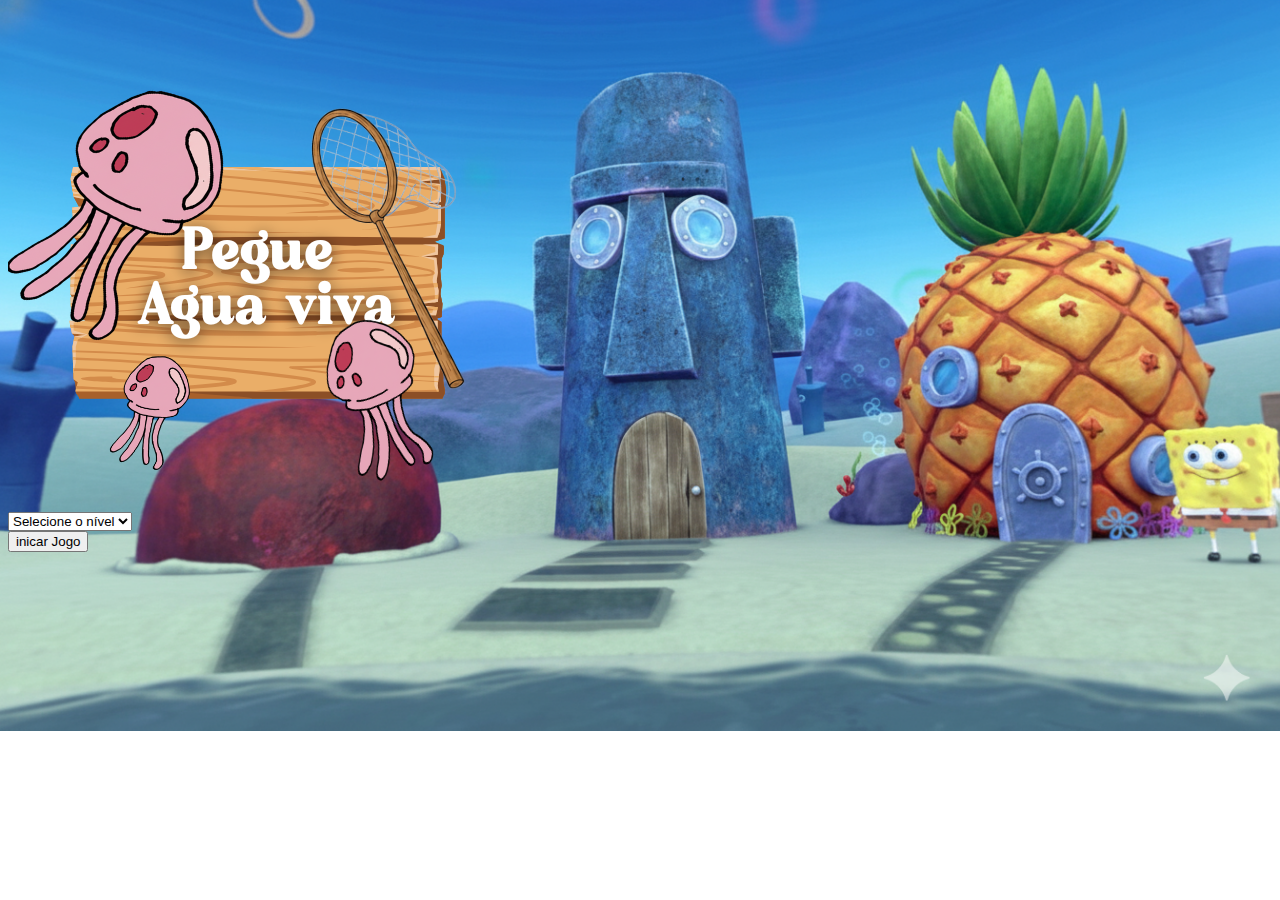
<file: index.html>
<!DOCTYPE html>
<html lang="en">

<head>
    <meta charset="UTF-8">
    <meta name="viewport" content="width=device-width, initial-scale=1.0">
    <title>Pegue Agua Viva</title>
    <link href="https://cdn.jsdelivr.net/npm/bootstrap@5.3.8/dist/css/bootstrap.min.css" rel="stylesheet"
        integrity="sha384-sRIl4kxILFvY47J16cr9ZwB07vP4J8+LH7qKQnuqkuIAvNWLzeN8tE5YBujZqJLB" crossorigin="anonymous">
    <link rel="stylesheet" href="assets/css/estilo.css">
    <link rel="icon" type="image/png" href="assets/imagens/aguaviva.png">
    <script>
        function iniciarJogo() {
            let nivel = document.getElementById('nivel').value

            if(nivel === ''){
                alert('Selecione um nível para inciar o jogo!')
                return false
            }

            window.location.href = "app.html?" + nivel
        }
    </script>
</head>

<body>
    <div class="container">
        <div class="row">
            <div class="col">
                <div class="d-flex justify-content-center">
                    <img src="assets/imagens/game.png" alt="">
                </div>
            </div>
        </div>

        <div class="row">
            <div class="col">
                <div class="d-flex justify-content-center">
                    <div class="mb-2">
                        <select name="" class="form-control" id="nivel">
                            <option value="" ><b>Selecione o nível</b></option>
                            <option value="normal">Normal</option>
                            <option value="dificil">Difícil</option>
                            <option value="impossivel">impossivel</option>
                        </select>
                    </div>
                </div>
            </div>
        </div>


        <div class="row">
            <div class="col">
                <div class="d-flex justify-content-center jogar">
                    <button type="button" class="btn btn-danger btn-lg" onclick="iniciarJogo()">inicar Jogo</button>
                </div>
            </div>
        </div>
    </div>
</body>

</html>
</file>
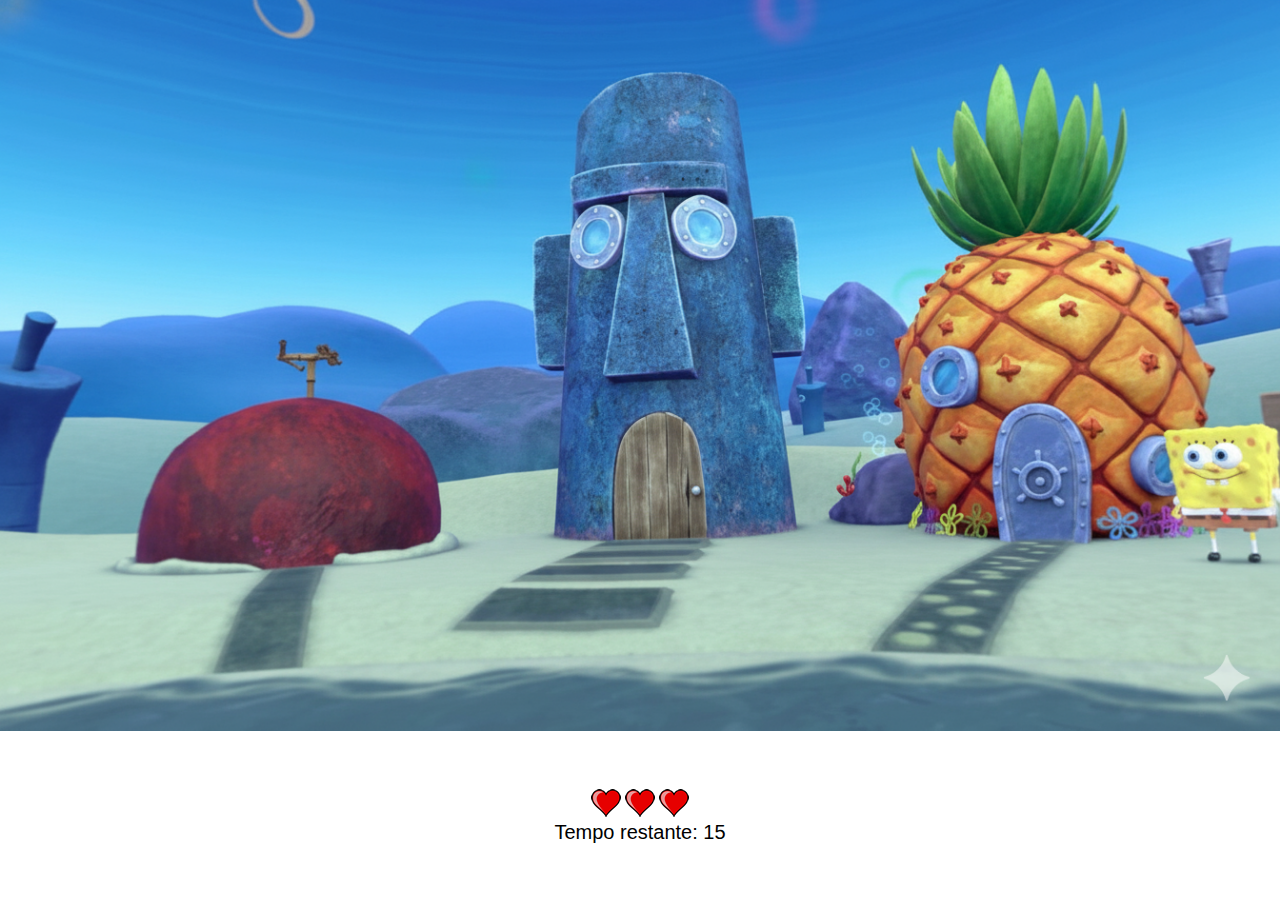
<file: app.html>
<!DOCTYPE html>
<html lang="en">
<head>
    <meta charset="UTF-8">
    <meta name="viewport" content="width=device-width, initial-scale=1.0">
    <title>Game</title>
    <script src="assets/js/jogo.js"></script>
    <link rel="stylesheet" href="assets/css/estilo.css">
    <link rel="icon" type="image/png" href="assets/imagens/aguaviva.png">
</head>
<body onresize="ajustaTamanhoPalcoJogo()">
    
    <div class="painel">
        <div class="vidas">
            <img id="v1" src="assets/imagens/coracao_cheio.png" alt="">
            <img id="v2" src="assets/imagens/coracao_cheio.png" alt="">
            <img id="v3" src="assets/imagens/coracao_cheio.png" alt="">
        </div>

        <div class="cronometro">
            Tempo restante: <span id="cronometro"></span>
        </div>
    </div>

    <script>
        document.getElementById('cronometro').innerHTML = tempo

        
        var criaMosquito = setInterval(function(){
            posicaoRandomica()
        }, criaAguaVivaTempo)
    </script>
</body>

</html>
</file>
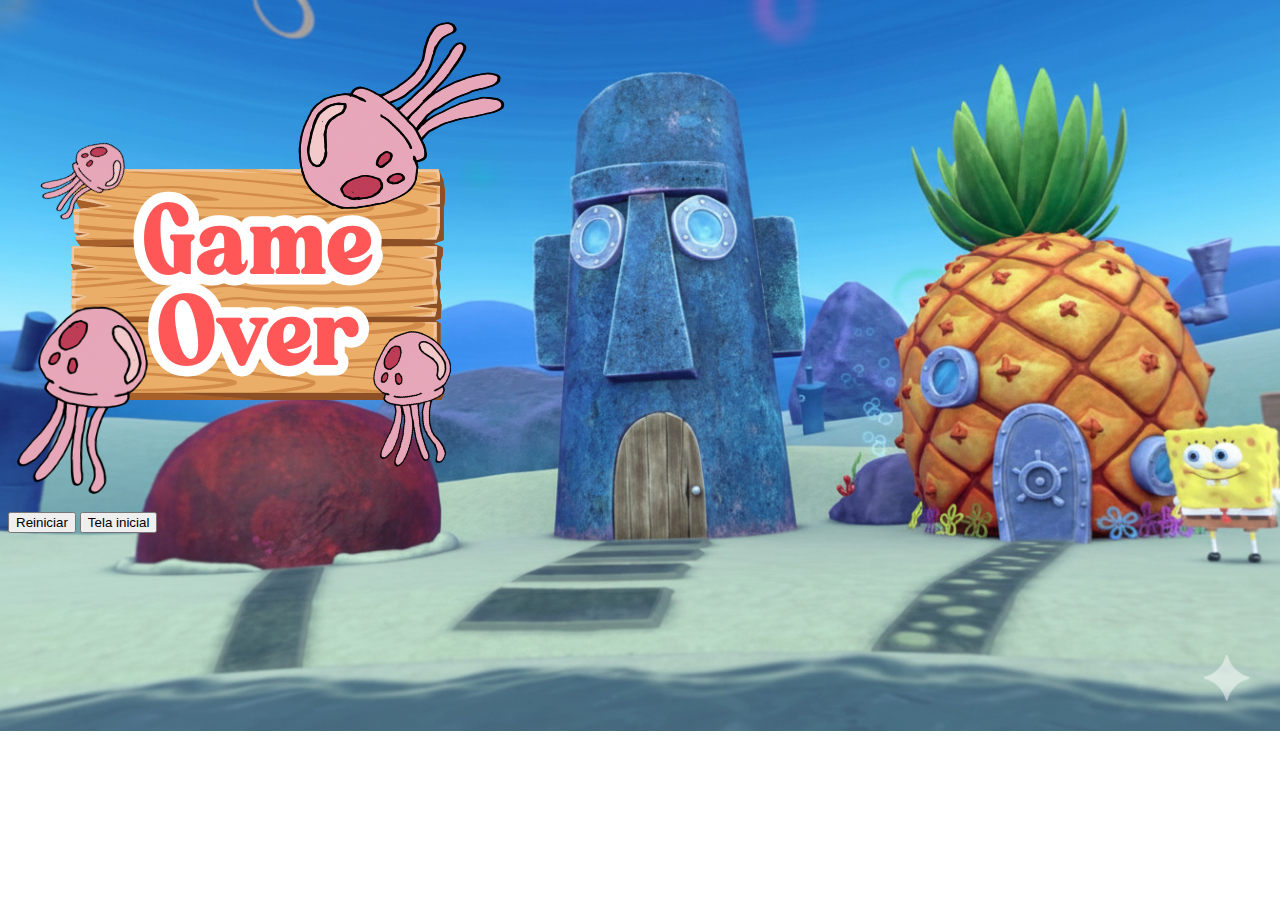
<file: fim_de_jogo.html>
<!DOCTYPE html>
<html lang="en">
<head>
    <meta charset="UTF-8">
    <meta name="viewport" content="width=device-width, initial-scale=1.0">
    <title>Game Over</title>
    <link href="https://cdn.jsdelivr.net/npm/bootstrap@5.3.8/dist/css/bootstrap.min.css" rel="stylesheet" integrity="sha384-sRIl4kxILFvY47J16cr9ZwB07vP4J8+LH7qKQnuqkuIAvNWLzeN8tE5YBujZqJLB" crossorigin="anonymous">
    <link rel="stylesheet" href="assets/css/estilo.css">
    <link rel="icon" type="image/png" href="assets/imagens/aguaviva.png">
</head>
<body>
    <div class="container">
        <div class="row">
            <div class="col">
                <div class="d-flex justify-content-center">
                    <img src="assets/imagens/gameover.png" alt="">
                </div>    
            </div>
        </div>

        <div class="row">
            <div class="col">
                <div class="d-flex justify-content-center ">
                    <button type="button" class="btn btn-danger btn-lg" onclick="window.location.href = 'app.html'">Reiniciar</button>
                    <button type="button" class="btn btn-dark btn-lg ms-4" onclick="window.location.href = 'index.html'">Tela inicial</button>
                </div>    
            </div>
        </div>

    </div>
</body>
</html>
</file>
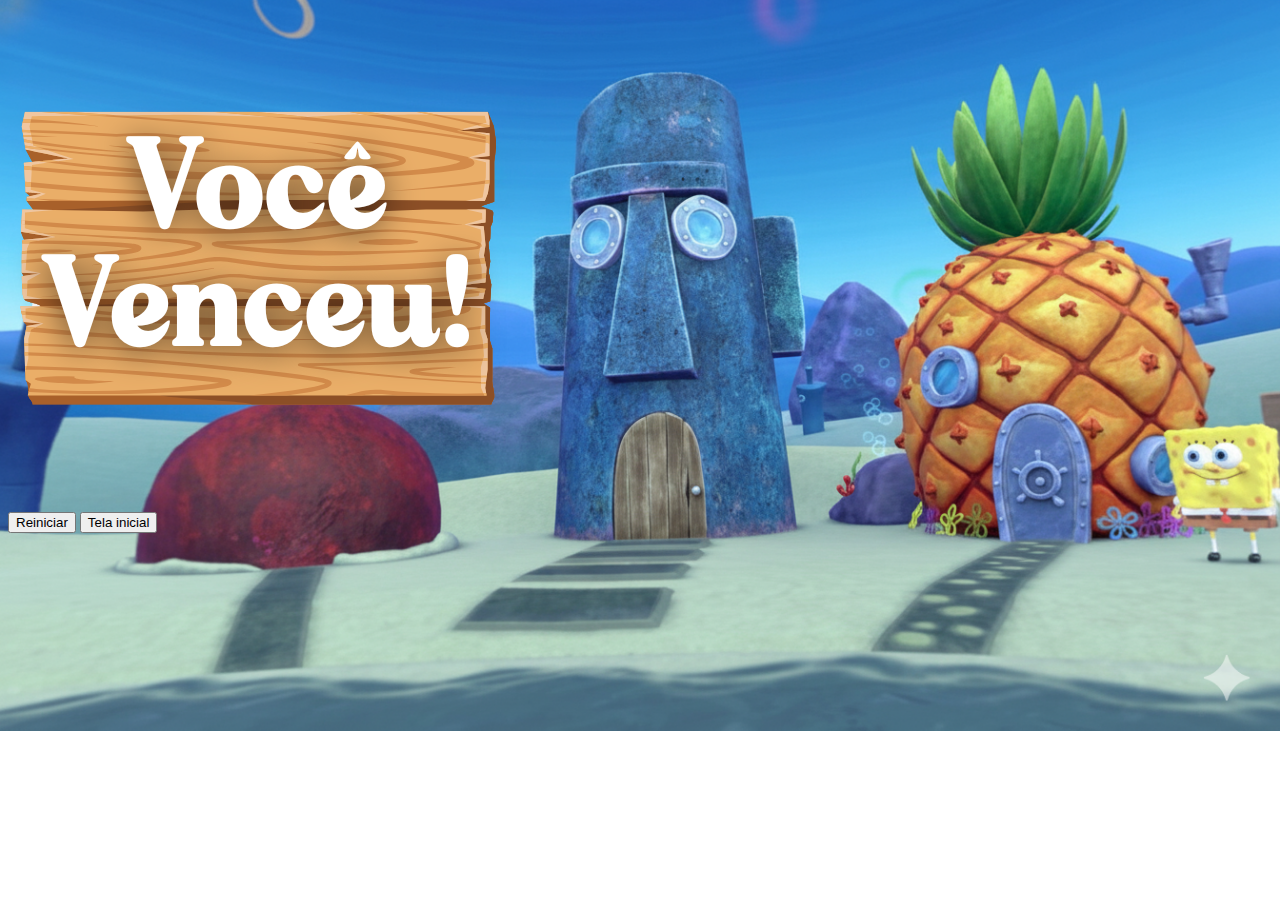
<file: vitoria.html>
<!DOCTYPE html>
<html lang="en">

<head>
    <meta charset="UTF-8">
    <meta name="viewport" content="width=device-width, initial-scale=1.0">
    <title>Vitoria!</title>
    <link href="https://cdn.jsdelivr.net/npm/bootstrap@5.3.8/dist/css/bootstrap.min.css" rel="stylesheet"
        integrity="sha384-sRIl4kxILFvY47J16cr9ZwB07vP4J8+LH7qKQnuqkuIAvNWLzeN8tE5YBujZqJLB" crossorigin="anonymous">
    <link rel="stylesheet" href="assets/css/estilo.css">
    <link rel="icon" type="image/png" href="assets/imagens/aguaviva.png">
</head>

<body>
    <div class="container">
        <div class="row">
            <div class="col">
                <div class="d-flex justify-content-center">
                    <img src="assets/imagens/vitoria.png" alt="">
                </div>
            </div>
        </div>

        <div class="row">
            <div class="col">
                <div class="d-flex justify-content-center">
                    <button type="button" class="btn btn-success btn-lg"
                        onclick="window.location.href = 'app.html'">Reiniciar</button>
                    <button type="button" class="btn btn-dark btn-lg ms-4"
                        onclick="window.location.href = 'index.html'">Tela inicial</button>
                </div>
            </div>
        </div>

    </div>
</body>

</html>
</file>
<file: assets/css/estilo.css>
html {
    cursor: url(../imagens/pegador.png) 30 30, auto;
}


body {
    background-image: url(../imagens/cenario.png);
    background-repeat: no-repeat;
    background-size: 100%;
}

.painel {
    position: absolute;
    width: 190px;
    left: 50%;
    transform: translateX(-50%);
    padding: 10px;
    background-color: rgba(255, 255, 255, 0.3);
    bottom: 5%;
    display: flexbox;
    justify-content: space-between;
    align-items: center;
    border-radius: 20px;
    border: 1px solid white;
}

.vidas {
    width: 100%; 
    text-align: center;
}

.cronometro {
    width: 100%;
    font-size: 20px;
    text-align: center;
    font-family: Impact, Haettenschweiler, 'Arial Narrow Bold', sans-serif;
}


.agua_viva1 {
    width: 50px;
    height: auto;
}

.agua_viva2 {
    width: 70px;
    height: auto;
}


.agua_viva3 {
    width: 120px;
    height: auto;
}

.ladoA {
    transform: scaleX(1);
}

.ladoB {
    transform: scaleX(-1);
}

.jogar button:hover{
    background-color: rgb(254, 52, 96);
}

select .nivel{
    font-family: Impact, Haettenschweiler, 'Arial Narrow Bold', sans-serif;
}
</file>
